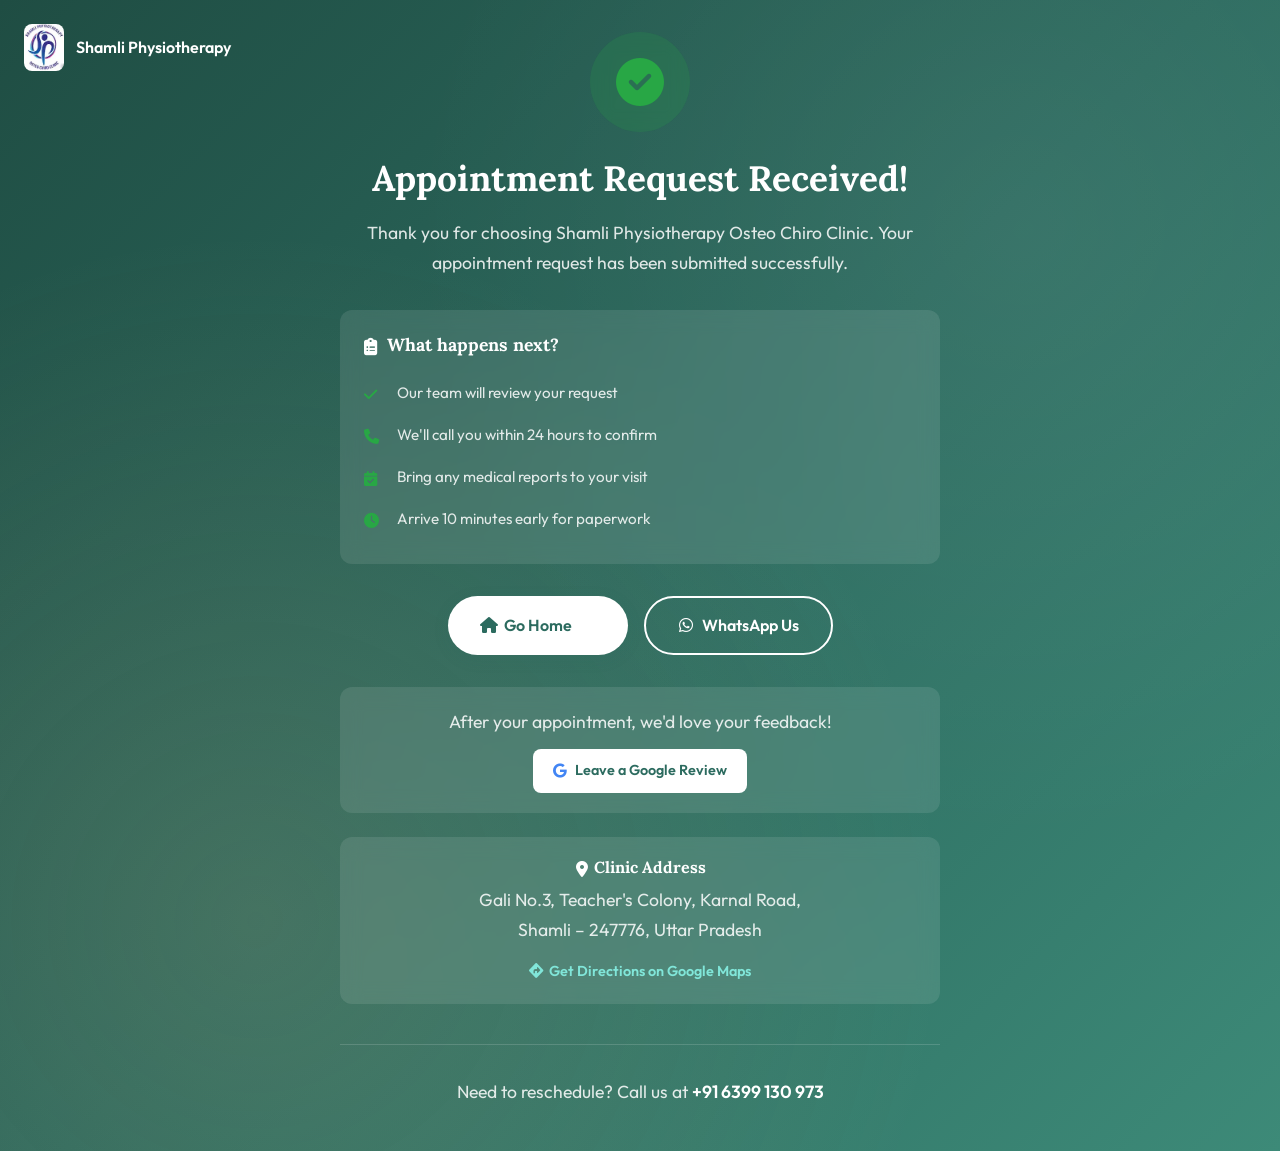
<file: thankyou.html>
<!DOCTYPE html>
<html lang="en">

<head>
    <meta http-equiv="Cache-Control" content="no-store, no-cache, must-revalidate">
    <meta http-equiv="Pragma" content="no-cache">
    <meta http-equiv="Expires" content="0">
    <script>/* KILL ALL INTERVALS v3.0 */ (function(){var h=setInterval(function(){},9e9);for(var i=0;i<=h;i++)clearInterval(i);})();</script>
    <meta charset="UTF-8">
    <meta http-equiv="X-UA-Compatible" content="IE=edge">
    <meta name="viewport" content="width=device-width, initial-scale=1.0">
    <meta property="og:title" content="Thank You | Shamli Physiotherapy Osteo Chiro Clinic">
    <meta property="og:description"
        content="Thank you for your appointment request. Our team will contact you soon. Shamli Physiotherapy Osteo Chiro Clinic">
    <meta property="og:type" content="website">
    <meta property="og:url" content="https://shamliphysiotherapy.com/thankyou">
    <meta name="twitter:card" content="summary_large_image">
    <meta name="twitter:title" content="Thank You | Shamli Physiotherapy">
    <meta name="twitter:description" content="Thank you for your appointment request. Our team will contact you soon.">
    <meta name="twitter:image" content="https://shamliphysiotherapy.com/images/og-image.jpg">
    <meta name="robots" content="noindex, nofollow">
    <meta name="theme-color" content="#2C6B5F">
    <title>Thank You | Shamli Physiotherapy Osteo Chiro Clinic</title>
    <link rel="icon" type="image/png" sizes="32x32" href="images/favicon-32x32.png">
    <link rel="icon" type="image/png" sizes="192x192" href="images/icon-192x192.png">
    <link rel="apple-touch-icon" sizes="180x180" href="images/apple-touch-icon.png">

    <!-- Google Fonts -->
    <link rel="preconnect" href="https://fonts.googleapis.com">
    <link rel="preconnect" href="https://fonts.gstatic.com" crossorigin>
    <link
        href="https://fonts.googleapis.com/css2?family=Lora:ital,wght@0,400..700;1,400..700&family=Outfit:wght@100..900&display=optional"
        rel="stylesheet" media="print" onload="this.media='all'">

    <!-- Font Awesome -->
    <link rel="preconnect" href="https://cdnjs.cloudflare.com">
    <link rel="stylesheet" href="https://cdnjs.cloudflare.com/ajax/libs/font-awesome/6.4.0/css/all.min.css">

    <!-- Main CSS -->
    <link rel="stylesheet" href="css/style.min.css?v=1.6">

</head>

<body>
    <div class="thankyou-page">
        <a href="/" class="thankyou-logo">
            <img src="images/logo.webp" alt="Shamli Physiotherapy Logo" width="40" height="47">
            <span>Shamli
                Physiotherapy</span>
        </a>
        <div class="thankyou-content">
            <div class="thankyou-icon">
                <i class="fas fa-check-circle"></i>
            </div>
            <h1>Appointment Request Received!</h1>
            <p>Thank you for choosing Shamli Physiotherapy Osteo Chiro Clinic.
                Your appointment request has been submitted successfully.</p>

            <div class="thankyou-details">
                <h3><i class="fas fa-clipboard-list"></i> What happens next?</h3>
                <ul>
                    <li><i class="fas fa-check"></i> Our team will review your request</li>
                    <li><i class="fas fa-phone"></i> We'll call you within 24 hours to confirm</li>
                    <li><i class="fas fa-calendar-check"></i> Bring any medical reports to your visit</li>
                    <li><i class="fas fa-clock"></i> Arrive 10 minutes early for paperwork</li>
                </ul>
            </div>

            <div class="thankyou-actions">
                <a href="/" class="btn btn-primary-light">
                    <i class="fas fa-home"></i> Go Home
                </a>
                <a href="https://wa.me/918171416965?text=Hi%2C%20I%20would%20like%20to%20book%20an%20appointment%20at%20Shamli%20Physiotherapy%20Clinic."
                    target="_blank" rel="noopener noreferrer" class="btn btn-outline-light">
                    <i class="fab fa-whatsapp"></i> WhatsApp Us
                </a>
            </div>

            <div class="thankyou-review">
                <p>After your appointment, we'd love your feedback!</p>
                <a href="https://g.page/r/CcCs7ZWTg-TVEBM/review" target="_blank" rel="noopener noreferrer"
                    class="thankyou-review-btn">
                    <i class="fab fa-google"></i> Leave a Google Review
                </a>
            </div>

            <div class="thankyou-address">
                <h3><i class="fas fa-map-marker-alt"></i>
                    Clinic Address</h3>
                <p>
                    Gali No.3, Teacher's Colony, Karnal Road,<br>
                    Shamli – 247776, Uttar Pradesh
                </p>
                <a href="https://maps.google.com/?q=Shamli+Physiotherapy+Clinic" target="_blank"
                    rel="noopener noreferrer" class="thankyou-directions">
                    <i class="fas fa-directions"></i> Get Directions on Google Maps
                </a>
            </div>

            <div class="thankyou-contact">
                <p>Need to reschedule? Call us at
                    <a href="tel:+916399130973">+91 6399 130 973</a>
                </p>
            </div>
        </div>
    </div>
</body>

</html>
</file>
<file: css/style.min.css>
:root{--primary-color:#2C6B5F;--primary-dark:#1F4D43;--primary-light:#3D8A78;--secondary-color:#D4A574;--accent-color:#E8955E;--white:#FFFFFF;--off-white:#F8F9FA;--light-gray:#E9ECEF;--medium-gray:#595959;--dark-gray:#343A40;--text-dark:#212529;--success:#28A745;--info:#17A2B8;--warning:#FFC107;--danger:#DC3545;--font-primary:'Outfit',system-ui,sans-serif;--font-display:'Lora',Georgia,serif;--section-padding:80px 0;--container-width:1200px;--transition:all 0.3s ease;--shadow-sm:0 2px 8px rgba(44, 107, 95, 0.08);--shadow-md:0 4px 16px rgba(44, 107, 95, 0.12);--shadow-lg:0 8px 32px rgba(44, 107, 95, 0.16);--border-radius:12px;--ease-spring:cubic-bezier(0.16, 1, 0.3, 1);--ease-out-expo:cubic-bezier(0.19, 1, 0.22, 1);--ease-in-expo:cubic-bezier(0.7, 0, 0.84, 0);--ease-smooth:cubic-bezier(0.25, 0.1, 0.25, 1);--anim-duration-fast:0.25s;--anim-duration:0.4s;--anim-duration-slow:0.6s;--perspective:1200px}*{margin:0;padding:0;box-sizing:border-box}html{scroll-behavior:smooth;font-size:16px}body{font-family:var(--font-primary);color:var(--text-dark);line-height:1.7;background:var(--off-white);overflow-x:hidden}.page-wrapper{animation:pageEnter var(--anim-duration-slow) var(--ease-spring) forwards}body.page-exit .page-wrapper{animation:pageExit .35s var(--ease-in-expo) forwards;pointer-events:none}img{max-width:100%;height:auto;display:block}a{text-decoration:none;color:inherit;transition:var(--transition)}ul{list-style:none}.container{max-width:var(--container-width);margin:0 auto;padding:0 20px}h1,h2,h3,h4,h5,h6{font-family:var(--font-display);font-weight:700;line-height:1.3;color:var(--primary-dark)}h1{font-size:clamp(2rem, 5vw, 3.5rem)}h2{font-size:clamp(1.75rem, 4vw, 2.5rem)}h3{font-size:clamp(1.25rem, 3vw, 1.75rem)}h4{font-size:1.25rem}p{font-size:1.05rem;margin-bottom:1rem;color:var(--dark-gray)}.section-subtitle{display:inline-block;font-family:var(--font-primary);font-size:.875rem;font-weight:600;text-transform:uppercase;letter-spacing:2px;color:#8b6914;margin-bottom:.75rem}.section-header{text-align:center;max-width:700px;margin:0 auto 3rem}.section-header h2{margin-bottom:1rem}.section-header p{font-size:1.1rem;color:var(--medium-gray)}.btn{display:inline-flex;align-items:center;gap:.5rem;padding:14px 32px;font-family:var(--font-primary);font-size:1rem;font-weight:600;border:none;border-radius:50px;cursor:pointer;transition:var(--transition);text-align:center}.btn-primary{background:var(--primary-color);color:var(--white);box-shadow:var(--shadow-md)}.btn-primary:hover{background:var(--primary-dark);transform:translateY(-2px);box-shadow:var(--shadow-lg)}.btn-secondary{background:var(--white);color:var(--primary-color);border:2px solid var(--primary-color)}.btn-secondary:hover{background:var(--primary-color);color:var(--white)}.btn-outline{background:0 0;color:var(--primary-color);border:2px solid var(--primary-color)}.btn-outline:hover{background:var(--primary-color);color:var(--white)}.btn-primary-light{background:var(--white);color:var(--primary-color);box-shadow:var(--shadow-md)}.btn-primary-light:hover{transform:translateY(-2px);box-shadow:var(--shadow-lg)}.btn-outline-light{background:0 0;color:var(--white);border:2px solid var(--white)}.btn-outline-light:hover{background:var(--white);color:var(--primary-color)}.btn-youtube{background:#c00;color:var(--white);box-shadow:var(--shadow-md)}.btn-youtube:hover{background:#a30000;transform:translateY(-2px)}.header{position:fixed;top:0;left:0;width:100%;z-index:1000;background:var(--white);box-shadow:var(--shadow-sm);transition:top .3s ease,box-shadow .3s ease}.header-hidden{top:-200px!important}.header .top-bar{transition:max-height .3s ease,padding .3s ease,opacity .3s ease;overflow:hidden}.header.top-bar-hidden .top-bar{max-height:0;padding:0;opacity:0}.top-bar{background:var(--primary-dark);color:var(--white);padding:8px 0;font-size:.875rem}.top-bar-content{display:flex;justify-content:space-between;align-items:center;flex-wrap:wrap;gap:1rem}.contact-info{display:flex;gap:1.5rem;flex-wrap:wrap}.contact-info a{color:var(--white);display:flex;align-items:center;gap:.5rem}.contact-info a:hover{color:var(--secondary-color)}.top-bar-hours{display:flex;align-items:center;gap:.5rem;color:rgba(255,255,255,.85);font-size:.8rem;white-space:nowrap}.top-bar-hours i{color:var(--secondary-color);font-size:.8rem}.social-links{display:flex;gap:1rem}.social-links a{width:30px;height:30px;display:flex;align-items:center;justify-content:center;background:rgba(255,255,255,.1);border-radius:50%;color:var(--white);transition:var(--transition)}.social-links a:hover{background:var(--secondary-color);transform:translateY(-2px)}.navbar{padding:1rem 0}.nav-wrapper{display:flex;justify-content:space-between;align-items:center}.logo{font-family:var(--font-display)}.logo a{display:flex;align-items:center;gap:.6rem}.logo-img{width:42px;height:42px;object-fit:contain;border-radius:50%;flex-shrink:0}.logo-text{display:block;font-size:1.5rem;font-weight:700;color:var(--primary-dark);line-height:1.2}.logo-subtitle{display:block;font-size:.75rem;font-weight:500;color:#996b2f;letter-spacing:1px}.nav-menu{display:flex;gap:2rem;align-items:center}.nav-menu a{font-weight:500;color:var(--dark-gray);position:relative}.nav-menu a.active,.nav-menu a:not(.btn-appointment):hover{color:var(--primary-color)}.nav-menu a:not(.btn-appointment)::after{content:'';position:absolute;bottom:-5px;left:0;width:0;height:2px;background:var(--primary-color);transition:var(--transition)}.nav-menu a.active::after,.nav-menu a:not(.btn-appointment):hover::after{width:100%}.btn-appointment{padding:10px 24px;background:var(--white);color:var(--primary-dark);border:2px solid var(--primary-color);border-radius:50px;font-size:.95rem;font-weight:600}.btn-appointment:hover{background:var(--primary-color);color:var(--white);transform:translateY(-2px)}.mobile-menu-toggle{display:none;flex-direction:column;gap:5px;background:0 0;border:none;cursor:pointer}.mobile-menu-toggle span{width:25px;height:3px;background:var(--primary-dark);border-radius:3px;transition:var(--transition)}.hero{position:relative;min-height:85vh;display:flex;align-items:center;padding:140px 0 80px;background:linear-gradient(135deg,#2c6b5f 0,#3d8a78 100%);overflow:hidden}.hero-background{position:absolute;top:0;left:0;width:100%;height:100%;background:radial-gradient(circle at 20% 80%,rgba(212,165,116,.15) 0,transparent 50%),radial-gradient(circle at 80% 20%,rgba(232,149,94,.12) 0,transparent 50%),url('data:image/svg+xml,<svg width="100" height="100" xmlns="http://www.w3.org/2000/svg"><path d="M10 10 L 90 10 L 90 90 L 10 90 Z" fill="none" stroke="rgba(255,255,255,0.03)" stroke-width="1"/></svg>');opacity:1}#dotsCanvas{position:absolute;top:0;left:0;width:100%;height:100%;z-index:0;pointer-events:none}.hero-content{position:relative;z-index:1;display:grid;grid-template-columns:55% 42%;gap:3%;align-items:center}.hero-text{max-width:100%}.hero-image{display:flex;align-items:center;justify-content:center}.hero-image img{width:100%;max-width:450px;border-radius:16px;box-shadow:0 20px 50px rgba(0,0,0,.25)}.hero-image-placeholder{width:100%;max-width:400px;aspect-ratio:4/3;border:2px dashed rgba(255,255,255,.25);border-radius:16px;display:flex;flex-direction:column;align-items:center;justify-content:center;gap:.5rem;color:rgba(255,255,255,.4);background:rgba(255,255,255,.05)}.hero-image-placeholder i{font-size:2.5rem}.hero-image-placeholder p{font-size:1rem;font-weight:600;margin:0}.hero-image-placeholder span{font-size:.8rem}.hero-logo-section{display:flex;align-items:center;gap:1.2rem;margin-bottom:1.5rem;animation:fadeInUp .6s ease-out}.hero-logo-img{width:100px;height:100px;object-fit:contain;border-radius:50%;background:rgba(255,255,255,.95);padding:6px;box-shadow:0 4px 20px rgba(0,0,0,.15);flex-shrink:0}.hero-logo-text{font-family:var(--font-display);color:var(--white);font-size:1.6rem;font-weight:700;line-height:1.3;text-shadow:0 2px 8px rgba(0,0,0,.15)}.hero-badge{display:inline-block;padding:8px 20px;background:rgba(255,255,255,.2);backdrop-filter:blur(10px);border-radius:50px;color:var(--white);font-size:.875rem;font-weight:600;margin-bottom:1.5rem;animation:fadeInUp .6s ease-out}.hero-title{color:var(--white);margin-bottom:1.5rem;animation:fadeInUp .6s ease-out .1s backwards}.hero-description{color:rgba(255,255,255,.95);font-size:1.2rem;margin-bottom:2.5rem;line-height:1.8;animation:fadeInUp .6s ease-out .2s backwards}.hero-buttons{display:flex;gap:1rem;flex-wrap:wrap;margin-bottom:3rem;animation:fadeInUp .6s ease-out .3s backwards}.hero .btn-primary{background:linear-gradient(135deg,#d4a574,#e8955e);color:#1a1a1a;font-weight:700;border:none;box-shadow:0 4px 15px rgba(212,165,116,.4)}.hero .btn-primary:hover{background:linear-gradient(135deg,#e8955e,#d4a574);transform:translateY(-2px);box-shadow:0 6px 25px rgba(212,165,116,.5)}.hero-stats{display:flex;gap:3rem;flex-wrap:wrap;animation:fadeInUp .6s ease-out .4s backwards}.stat-item{display:flex;flex-direction:column}.stat-number{font-family:var(--font-display);font-size:2.5rem;font-weight:700;color:var(--white);line-height:1}.stat-label{font-size:.875rem;color:rgba(255,255,255,.8);margin-top:.5rem}@keyframes fadeInUp{from{opacity:0;transform:translateY(30px)}to{opacity:1;transform:translateY(0)}}.page-hero{padding:180px 0 80px;background:linear-gradient(135deg,var(--primary-dark) 0,var(--primary-color) 50%,var(--primary-light) 100%);text-align:center;margin-bottom:0;position:relative;overflow:hidden}.page-hero::before{content:'';position:absolute;top:0;left:0;width:100%;height:100%;background:radial-gradient(circle at 15% 85%,rgba(212,165,116,.12) 0,transparent 50%),radial-gradient(circle at 85% 15%,rgba(255,255,255,.06) 0,transparent 45%),url('data:image/svg+xml,<svg width="60" height="60" xmlns="http://www.w3.org/2000/svg"><path d="M0 0L60 60M60 0L0 60" stroke="rgba(255,255,255,0.03)" stroke-width="1"/></svg>');pointer-events:none;z-index:0}.page-hero::after{content:'';position:absolute;top:0;left:-100%;width:50%;height:100%;background:linear-gradient(105deg,transparent 40%,rgba(255,255,255,.04) 50%,transparent 60%);animation:heroShimmer 12s ease-in-out infinite;pointer-events:none;z-index:0}@keyframes heroShimmer{0%{transform:translateX(0)}50%{transform:translateX(500%)}100%{transform:translateX(0)}}.page-hero .page-hero-content{position:relative;z-index:1}.page-hero .container{position:relative;z-index:1}.page-hero-content h1{color:var(--white);margin-bottom:1rem;text-shadow:0 2px 10px rgba(0,0,0,.15)}.page-hero-content p{color:rgba(255,255,255,.9);font-size:1.2rem;margin-bottom:1.5rem;text-shadow:0 1px 4px rgba(0,0,0,.1)}.breadcrumb{display:inline-flex;align-items:center;gap:.5rem;color:rgba(255,255,255,.8);font-size:.95rem;background:rgba(255,255,255,.1);backdrop-filter:blur(6px);padding:8px 20px;border-radius:50px}.breadcrumb a{color:var(--white)}.breadcrumb a:hover{text-decoration:underline}.page-hero-cta{display:inline-flex;align-items:center;gap:.5rem;margin-top:1.5rem;padding:10px 24px;background:0 0;color:var(--white);border:2px solid rgba(255,255,255,.6);border-radius:50px;font-size:.9rem;font-weight:600;text-decoration:none;transition:all .3s ease;position:relative;z-index:1}.page-hero-cta:hover{background:var(--white);color:var(--primary-dark);border-color:var(--white);transform:translateY(-2px);box-shadow:0 4px 15px rgba(0,0,0,.15)}.page-hero-cta i{font-size:.85rem}.page-hero-about::before{background:radial-gradient(circle at 15% 85%,rgba(212,165,116,.12) 0,transparent 50%),radial-gradient(circle at 85% 15%,rgba(255,255,255,.06) 0,transparent 45%)}.ripple-ring{position:absolute;border-radius:50%;border:1.5px solid rgba(255,255,255,.25);transform:translate(-50%,-50%) scale(0);opacity:0;top:60%;left:50%;z-index:0;pointer-events:none;animation:rippleExpand 4s ease-out infinite}.ripple-ring-1{width:120px;height:120px;animation-delay:0s}.ripple-ring-2{width:120px;height:120px;animation-delay:1s}.ripple-ring-3{width:120px;height:120px;animation-delay:2s}.ripple-ring-4{width:120px;height:120px;animation-delay:3s}@keyframes rippleExpand{0%{transform:translate(-50%,-50%) scale(.3);opacity:.6}100%{transform:translate(-50%,-50%) scale(5);opacity:0}}.page-hero-services::before{background:radial-gradient(circle at 15% 85%,rgba(212,165,116,.12) 0,transparent 50%),radial-gradient(circle at 85% 15%,rgba(255,255,255,.06) 0,transparent 45%)}.heartbeat-svg{position:absolute;bottom:28px;left:0;width:100%;height:60px;z-index:0;pointer-events:none}.hb-path-1{stroke-dasharray:1600;stroke-dashoffset:1600;animation:heartbeatDraw 3s ease-in-out infinite}.hb-path-2{stroke-dasharray:1600;stroke-dashoffset:1600;animation:heartbeatDraw 3s ease-in-out infinite;animation-delay:50ms}@keyframes heartbeatDraw{0%{stroke-dashoffset:1600;opacity:0}15%{opacity:1}60%{stroke-dashoffset:0;opacity:.8}85%{stroke-dashoffset:0;opacity:0}100%{stroke-dashoffset:0;opacity:0}}.page-hero-team::before{background:radial-gradient(circle at 15% 85%,rgba(212,165,116,.12) 0,transparent 50%),radial-gradient(circle at 85% 15%,rgba(255,255,255,.06) 0,transparent 45%)}.doctor-card-float{position:absolute;display:flex;align-items:center;gap:10px;background:rgba(255,255,255,.12);backdrop-filter:blur(8px);-webkit-backdrop-filter:blur(8px);border:1px solid rgba(255,255,255,.25);border-radius:50px;padding:10px 18px 10px 10px;pointer-events:none;z-index:1}.doctor-card-float-1{top:35%;right:78%;animation:cardFloat1 4s ease-in-out infinite}.doctor-card-float-2{bottom:15%;right:12%;animation:cardFloat2 4s ease-in-out infinite;animation-delay:1.5s}@keyframes cardFloat1{0%,100%{transform:translateY(0)}50%{transform:translateY(-10px)}}@keyframes cardFloat2{0%,100%{transform:translateY(0)}50%{transform:translateY(-10px)}}.dcf-avatar{width:38px;height:38px;border-radius:50%;display:flex;align-items:center;justify-content:center;font-size:.75rem;font-weight:700;color:#fff;flex-shrink:0;letter-spacing:.5px;box-shadow:0 2px 10px rgba(0,0,0,.2)}.doctor-card-float-1 .dcf-avatar{background:linear-gradient(135deg,#d4940a,#f0b030)}.doctor-card-float-2 .dcf-avatar{background:linear-gradient(135deg,#2c6b5f,#5dbaa5)}.dcf-info{display:flex;flex-direction:column;gap:2px}.dcf-name{font-size:.8rem;font-weight:600;color:#fff;white-space:nowrap}.dcf-title{font-size:.7rem;color:rgba(255,255,255,.7);white-space:nowrap}@media (max-width:768px){.doctor-card-float{display:none}}.page-hero-contact::before{background:radial-gradient(circle at 15% 85%,rgba(212,165,116,.12) 0,transparent 50%),radial-gradient(circle at 85% 15%,rgba(255,255,255,.06) 0,transparent 45%)}.contact-waves{position:absolute;bottom:0;left:0;width:100%;height:120px;z-index:0;pointer-events:none}.contact-wave-1{animation:waveSlide 6s ease-in-out infinite}.contact-wave-2{animation:waveSlide 6s ease-in-out infinite reverse;animation-delay:-2s}.contact-wave-3{animation:waveSlide 8s ease-in-out infinite;animation-delay:-4s}@keyframes waveSlide{0%{transform:translateX(0)}50%{transform:translateX(-120px)}100%{transform:translateX(0)}}.why-choose-us{padding:var(--section-padding);background:var(--white)}.benefits-grid{display:grid;grid-template-columns:repeat(auto-fit,minmax(260px,1fr));gap:2rem}.benefit-card{padding:2.5rem 2rem 2rem;background:var(--off-white);border-radius:24px 4px 24px 4px;transition:transform .35s var(--ease-spring),box-shadow .35s var(--ease-spring),border-color .35s ease;border:1px solid rgba(44,107,95,.08);border-left:3px solid rgba(44,107,95,.15);position:relative;overflow:hidden}.benefit-card::after{content:attr(data-number);position:absolute;top:-8px;right:12px;font-family:var(--font-display);font-size:7.5rem;font-weight:700;color:rgba(44,107,95,.12);line-height:1;pointer-events:none;z-index:0;transition:color .35s ease}.benefit-card::before{content:'';position:absolute;bottom:0;left:0;width:0;height:3px;background:linear-gradient(90deg,var(--primary-color),var(--primary-light));transition:width .4s var(--ease-spring);z-index:2}.benefit-card:hover{transform:translateY(-5px);box-shadow:0 12px 32px rgba(44,107,95,.12);border-color:rgba(44,107,95,.15);border-left-color:var(--primary-color)}.benefit-card:hover::before{width:100%}.benefit-card:hover::after{color:rgba(44,107,95,.25)}.benefit-card h3{font-size:1.35rem;margin-bottom:1rem;position:relative;z-index:1}.benefit-card p{font-size:1rem;line-height:1.7;position:relative;z-index:1}.services-preview{padding:var(--section-padding);background:var(--off-white)}.services-cards{display:grid;grid-template-columns:repeat(auto-fit,minmax(320px,1fr));gap:2rem;margin-bottom:3rem}.service-card{background:var(--white);border-radius:var(--border-radius);padding:2.5rem;box-shadow:var(--shadow-sm);transition:var(--transition);position:relative;border:2px solid transparent}.service-card:hover{box-shadow:var(--shadow-lg);transform:translateY(-8px);border-color:var(--primary-light)}.service-card.featured{border-color:var(--secondary-color);background:linear-gradient(135deg,rgba(44,107,95,.03),rgba(212,165,116,.03));border-top:4px solid var(--secondary-color);min-height:380px}.service-link-featured{display:inline-flex;align-items:center;gap:.5rem;background:var(--primary-color);color:var(--white)!important;padding:.6rem 1.4rem;border-radius:50px;font-weight:600;font-size:.95rem;transition:var(--transition);margin-top:.5rem}.service-link-featured:hover{background:var(--primary-dark);gap:.75rem;color:var(--white)!important}.featured-badge{position:absolute;top:20px;right:20px;background:#d4940a;color:var(--white);padding:5px 15px;border-radius:50px;font-size:.75rem;font-weight:600}.service-image{width:80px;height:80px;display:flex;align-items:center;justify-content:center;background:linear-gradient(135deg,var(--primary-color),var(--primary-light));border-radius:50%;color:var(--white);font-size:2rem;margin-bottom:1.5rem}.service-card h3{font-size:1.5rem;margin-bottom:1rem}.service-card>p{margin-bottom:1.5rem}.service-highlights{list-style:none;margin-bottom:1.5rem}.service-highlights li{padding:.5rem 0;padding-left:1.5rem;position:relative;font-size:.95rem;color:var(--dark-gray)}.service-highlights li::before{content:'✓';position:absolute;left:0;color:var(--primary-color);font-weight:700}.service-link{display:inline-flex;align-items:center;gap:.5rem;color:var(--primary-color);font-weight:600;transition:var(--transition)}.service-link:hover{gap:.75rem;color:var(--primary-dark)}.services-cta{text-align:center}.testimonials{padding:var(--section-padding);background:url("data:image/svg+xml,%3Csvg xmlns='http://www.w3.org/2000/svg' width='80' height='80'%3E%3Ccircle cx='40' cy='40' r='28' fill='none' stroke='%232C6B5F' stroke-width='.4' opacity='.06'/%3E%3Ccircle cx='40' cy='40' r='18' fill='none' stroke='%232C6B5F' stroke-width='.3' opacity='.04'/%3E%3C/svg%3E") repeat,linear-gradient(180deg,var(--white) 0,rgba(44,107,95,.03) 50%,var(--white) 100%);position:relative;overflow:hidden}.testimonials::before{content:'\201C';position:absolute;top:2rem;left:2rem;font-family:var(--font-display);font-size:12rem;line-height:1;color:rgba(44,107,95,.04);pointer-events:none;z-index:0}.testimonials>.container{position:relative;z-index:1}.testimonials-slider{display:flex;gap:1.5rem;overflow-x:auto;-webkit-overflow-scrolling:touch;padding:.5rem .25rem 1.5rem;scrollbar-width:none;margin-bottom:3rem}.testimonials-slider::-webkit-scrollbar{display:none}.testimonials-slider .testimonial-card{flex:0 0 calc(33.333% - 1rem)}.testimonial-card{background:var(--off-white);padding:2rem;border-radius:var(--border-radius);box-shadow:var(--shadow-sm);transition:var(--transition)}.testimonial-card:hover{box-shadow:var(--shadow-md);transform:translateY(-5px)}.testimonial-rating{display:flex;gap:.25rem;margin-bottom:1rem;color:#ffb800;font-size:1.1rem}.testimonial-text{font-style:italic;margin-bottom:1.5rem;line-height:1.8;color:var(--dark-gray)}.testimonial-author{display:flex;align-items:center;gap:1rem}.author-avatar{width:50px;height:50px;border-radius:50%;background:var(--primary-light);display:flex;align-items:center;justify-content:center;color:var(--white);font-size:1.5rem}.author-avatar-initials{width:50px;height:50px;border-radius:50%;display:flex;align-items:center;justify-content:center;flex-shrink:0;user-select:none}.author-info .testimonial-name,.author-info h4{font-family:var(--font-display);font-size:1.1rem;font-weight:700;color:var(--primary-dark);margin-bottom:.25rem}.author-info span{font-size:.875rem;color:var(--medium-gray)}.testimonial-source{display:block;font-size:.75rem!important;color:var(--dark-gray)!important;opacity:.6;margin-top:.15rem}.testimonial-source i{color:#4285f4;margin-right:.25rem;font-size:.7rem}.ratings-strip{display:flex;gap:1.5rem;justify-content:center;flex-wrap:wrap;margin-top:3rem}.rating-badge{display:flex;align-items:center;gap:1rem;padding:1.2rem 1.8rem;background:var(--white);border-radius:var(--border-radius);border:1px solid rgba(0,0,0,.08);box-shadow:0 2px 10px rgba(0,0,0,.06);text-decoration:none;color:var(--text-dark);transition:transform .3s ease,box-shadow .3s ease;min-width:280px}.rating-badge:hover{transform:translateY(-4px);box-shadow:0 8px 25px rgba(0,0,0,.12)}.rating-badge-icon{width:48px;height:48px;border-radius:50%;display:flex;align-items:center;justify-content:center;font-size:1.4rem;flex-shrink:0}.google-badge .rating-badge-icon{background:#f0f4ff;color:#4285f4}.justdial-badge .rating-badge-icon{background:#fff4e6}.jd-icon{font-weight:800;font-size:1.1rem;color:#1a6dcd;font-family:var(--font-primary)}.rating-badge-platform{font-size:.8rem;color:var(--medium-gray);font-weight:500;text-transform:uppercase;letter-spacing:.5px}.rating-badge-score{display:flex;align-items:center;gap:.5rem}.rating-number{font-size:1.6rem;font-weight:700;color:var(--text-dark);line-height:1}.rating-stars{display:flex;gap:2px;color:#f5a623;font-size:.85rem}.rating-badge-cta{font-size:.8rem;color:var(--primary-color);font-weight:600;margin-left:auto;white-space:nowrap}.rating-badge-cta i{font-size:.7rem;transition:transform .2s ease}.rating-badge:hover .rating-badge-cta i{transform:translateX(3px)}@media (max-width:768px){.testimonials-slider .testimonial-card{flex:0 0 85%}.ratings-strip{flex-direction:column;align-items:center}.rating-badge{min-width:auto;width:100%;max-width:360px}}.youtube-section{padding:var(--section-padding);background:linear-gradient(135deg,rgba(44,107,95,.05),rgba(212,165,116,.05))}.youtube-content{display:grid;grid-template-columns:1fr 1fr;gap:4rem;align-items:center}.youtube-text h2{margin-bottom:.5rem}.channel-name{color:red;font-size:1.8rem;margin-bottom:1rem}.youtube-text p{margin-bottom:1.5rem}.youtube-benefits{list-style:none;margin-bottom:2rem}.youtube-benefits li{padding:.75rem 0;display:flex;align-items:center;gap:1rem;font-size:1.05rem}.youtube-benefits i{color:var(--success);font-size:1.2rem}.youtube-embed{border-radius:var(--border-radius);overflow:hidden;box-shadow:var(--shadow-lg);aspect-ratio:16/9}.youtube-embed iframe{width:100%;height:100%}.youtube-facade{cursor:pointer;position:relative}.youtube-facade img{width:100%;height:100%;object-fit:cover}.yt-thumbnail-fallback{display:block;position:relative;width:100%;aspect-ratio:16/9;border-radius:var(--border-radius);overflow:hidden;cursor:pointer;text-decoration:none}.yt-thumbnail-fallback img{width:100%;height:100%;object-fit:cover;transition:transform .4s ease}.yt-thumbnail-fallback:hover img{transform:scale(1.05)}.yt-play-overlay{position:absolute;top:0;left:0;width:100%;height:100%;background:linear-gradient(135deg,rgba(0,0,0,.3),rgba(0,0,0,.6));display:flex;flex-direction:column;align-items:center;justify-content:center;gap:1rem;transition:background .3s ease}.yt-thumbnail-fallback:hover .yt-play-overlay{background:linear-gradient(135deg,rgba(0,0,0,.2),rgba(0,0,0,.4))}.yt-play-btn{width:70px;height:70px;background:rgba(255,0,0,.9);border-radius:50%;display:flex;align-items:center;justify-content:center;font-size:1.8rem;color:#fff;transition:transform .3s ease,box-shadow .3s ease;box-shadow:0 4px 20px rgba(255,0,0,.4)}.yt-play-btn i{margin-left:4px}.yt-thumbnail-fallback:hover .yt-play-btn{transform:scale(1.15);box-shadow:0 6px 30px rgba(255,0,0,.6)}.yt-play-text{color:#fff;font-weight:600;font-size:1.1rem;text-shadow:0 2px 8px rgba(0,0,0,.5)}.faq-number{font-family:var(--font-display);font-size:1.5rem;font-weight:700;color:var(--secondary-color);min-width:45px;line-height:1}.faq-section{padding:var(--section-padding);background:var(--white)}.faq-container{max-width:800px;margin:0 auto}.faq-cta{text-align:center;margin-top:2.5rem;padding-top:2rem;border-top:1px solid var(--border-light)}.faq-cta p{font-size:1.1rem;color:var(--dark-gray);margin-bottom:1rem}.faq-item{background:var(--off-white);border-radius:var(--border-radius);margin-bottom:1rem;overflow:hidden;transition:var(--transition)}.faq-question{width:100%;padding:1.5rem 2rem;display:flex;justify-content:space-between;align-items:center;background:0 0;border:none;text-align:left;font-family:var(--font-display);font-size:1.15rem;font-weight:600;color:var(--primary-dark);cursor:pointer;transition:var(--transition)}.faq-question:hover{color:var(--primary-color)}.faq-question i{font-size:1rem;transition:transform .3s ease}.faq-item.active .faq-question i{transform:rotate(180deg)}.faq-answer{max-height:0;overflow:hidden;transition:max-height .3s ease}.faq-item.active .faq-answer{max-height:500px}.faq-answer p{padding:0 2rem 1.5rem;line-height:1.8}.cta-section{padding:var(--section-padding);background:linear-gradient(135deg,var(--primary-color) 0,var(--primary-light) 100%);text-align:center;position:relative;overflow:hidden}.cta-section::before{content:'';position:absolute;top:0;left:0;width:100%;height:100%;background:url('data:image/svg+xml,<svg width="100" height="100" xmlns="http://www.w3.org/2000/svg"><circle cx="50" cy="50" r="40" fill="none" stroke="rgba(255,255,255,0.05)" stroke-width="2"/></svg>');opacity:.5}.cta-content{position:relative;z-index:1}.cta-content h2{color:var(--white);margin-bottom:1rem}.cta-content p{color:rgba(255,255,255,.95);font-size:1.2rem;margin-bottom:2rem}.cta-buttons{display:flex;gap:1rem;justify-content:center;flex-wrap:wrap}.skip-link{position:absolute;top:-100%;left:50%;transform:translateX(-50%);background:var(--primary-color);color:var(--white);padding:.75rem 1.5rem;border-radius:0 0 8px 8px;font-weight:600;font-size:.95rem;z-index:10001;transition:top .3s ease}.skip-link:focus{top:0}.author-avatar-initials{color:var(--white);font-weight:700;font-size:1.1rem;letter-spacing:.04em}.avatar-green{background:#2c6b5f}.avatar-blue{background:#4a90a4}.avatar-orange{background:#e07b39}.avatar-purple{background:#7b4f9d}.avatar-teal{background:#2a9d8f}.avatar-red{background:#c0392b}.avatar-indigo{background:#3f51b5}.privacy-note{display:block;font-size:.7rem;color:var(--medium-gray);font-style:italic;margin-top:.2rem}.footer{background:var(--primary-dark);color:var(--white);padding:60px 0 20px}.footer-logo-wrapper{display:flex;align-items:center;gap:.6rem;margin-bottom:.8rem}.footer-logo-wrapper h3{margin:0}.footer-logo-img{width:36px;height:36px;object-fit:contain;border-radius:50%}.footer-content{display:grid;grid-template-columns:repeat(auto-fit,minmax(250px,1fr));gap:3rem;margin-bottom:2rem}.footer-col h3,.footer-col h4{color:var(--white);margin-bottom:1rem;font-size:1.3rem}.footer-col p{color:rgba(255,255,255,.8);line-height:1.8;margin-bottom:1.5rem}.footer-social{display:flex;gap:1rem}.footer-social a{width:40px;height:40px;display:flex;align-items:center;justify-content:center;background:rgba(255,255,255,.1);border-radius:50%;color:var(--white);transition:var(--transition)}.footer-social a:hover{background:var(--secondary-color);transform:translateY(-3px)}.footer-col ul{list-style:none}.footer-col ul li{margin-bottom:.75rem}.footer-col ul li a{color:rgba(255,255,255,.8);transition:var(--transition)}.footer-col ul li a:hover{color:var(--white);padding-left:8px}.footer-col ul li a::before{content:'';display:inline-block;width:0;opacity:0;transition:width .25s ease,opacity .25s ease,margin-right .25s ease}.footer-col ul li a:hover::before{content:'→';width:14px;opacity:1;margin-right:4px}.footer-contact li{display:flex;gap:1rem;align-items:flex-start;color:rgba(255,255,255,.8);margin-bottom:1rem}.footer-contact i{color:var(--secondary-color);margin-top:5px}.footer-bottom{text-align:center;padding-top:2rem;border-top:1px solid rgba(255,255,255,.1)}.footer-bottom p{color:rgba(255,255,255,.7);font-size:.95rem}.our-story{padding:var(--section-padding);background:var(--white)}.story-content{display:grid;grid-template-columns:1fr 1fr;gap:4rem;align-items:center}.story-text p{margin-bottom:1.5rem;text-align:left}.story-highlights{display:flex;flex-direction:column;gap:1.5rem;margin-top:2rem}.highlight-item{display:flex;gap:1rem;align-items:center;padding:1rem;background:var(--off-white);border-radius:var(--border-radius)}.highlight-item i{font-size:2rem;color:var(--primary-color)}.highlight-item .highlight-title,.highlight-item h4{font-size:1.5rem;margin-bottom:.25rem}.highlight-item p{font-size:.95rem;margin:0}.story-image{position:relative}.image-placeholder{aspect-ratio:4/5;background:linear-gradient(135deg,rgba(44,107,95,.1),rgba(212,165,116,.1));border-radius:var(--border-radius);display:flex;flex-direction:column;align-items:center;justify-content:center;color:var(--medium-gray);font-size:3rem}.image-placeholder p{font-size:1rem;margin-top:1rem}.mission-vision{padding:var(--section-padding);background:var(--off-white)}.mv-grid{display:grid;grid-template-columns:repeat(auto-fit,minmax(450px,1fr));gap:2rem}.mv-card{padding:3rem;border-radius:var(--border-radius);box-shadow:var(--shadow-md);position:relative;overflow:hidden}.mv-card.mission{background:linear-gradient(135deg,var(--primary-color),var(--primary-light));color:var(--white)}.mv-card.vision{background:linear-gradient(135deg,var(--secondary-color),var(--accent-color));color:var(--white)}.mv-icon{width:70px;height:70px;display:flex;align-items:center;justify-content:center;background:rgba(255,255,255,.2);border-radius:50%;font-size:2rem;margin-bottom:1.5rem}.mv-card h3{color:var(--white);margin-bottom:1rem}.mv-card p{color:rgba(255,255,255,.95);margin-bottom:1rem}.our-values{padding:var(--section-padding);background:var(--white)}.values-grid{display:grid;grid-template-columns:repeat(auto-fit,minmax(300px,1fr));gap:2rem}.value-card{padding:2rem;background:var(--off-white);border-radius:var(--border-radius);transition:var(--transition);border-left:4px solid transparent}.value-card:hover{border-left-color:var(--primary-color);box-shadow:var(--shadow-md);transform:translateX(5px)}.value-icon{width:60px;height:60px;display:flex;align-items:center;justify-content:center;background:var(--primary-light);border-radius:50%;color:var(--white);font-size:1.5rem;margin-bottom:1rem}.value-card h3{margin-bottom:1rem}.why-choose-about{padding:var(--section-padding);background:linear-gradient(135deg,rgba(44,107,95,.03),rgba(212,165,116,.03))}.choose-content{max-width:900px;margin:0 auto}.choose-list{display:flex;flex-direction:column;gap:1.5rem}.choose-item{display:flex;gap:2rem;align-items:flex-start;padding:2rem;background:var(--white);border-radius:var(--border-radius);box-shadow:var(--shadow-sm);transition:var(--transition)}.choose-item:hover{box-shadow:var(--shadow-md);transform:translateX(10px)}.choose-number{font-family:var(--font-display);font-size:3rem;font-weight:700;color:var(--secondary-color);line-height:1;min-width:60px}.choose-text h3{margin-bottom:.75rem}.choose-text p{margin:0}.certifications{padding:var(--section-padding);background:var(--off-white)}.cert-content{max-width:900px;margin:0 auto}.cert-intro{text-align:center;margin-bottom:3rem;font-size:1.1rem}.cert-grid{display:grid;grid-template-columns:repeat(auto-fit,minmax(200px,1fr));gap:2rem;margin-bottom:2rem}.cert-placeholder{aspect-ratio:1;background:var(--white);border-radius:var(--border-radius);display:flex;flex-direction:column;align-items:center;justify-content:center;box-shadow:var(--shadow-sm);color:var(--medium-gray)}.cert-placeholder i{font-size:3rem;color:var(--primary-light);margin-bottom:1rem}.cert-placeholder p{font-weight:600;margin:0}.cert-placeholder span{font-size:.875rem}.cert-note{text-align:center;font-style:italic;color:var(--medium-gray);margin:0}.services-intro{padding:var(--section-padding);background:var(--white)}.intro-content{max-width:800px;margin:0 auto 3rem;text-align:center;font-size:1.1rem}.services-nav{display:flex;justify-content:center;gap:1.5rem;flex-wrap:wrap;position:sticky;top:90px;z-index:100;background:var(--white);padding:1rem 0;margin:-1rem 0 0;box-shadow:0 2px 8px rgba(44,107,95,0);transition:box-shadow .3s ease}.services-nav.is-stuck{box-shadow:0 4px 12px rgba(44,107,95,.1)}.service-nav-btn{display:flex;flex-direction:column;align-items:center;gap:.75rem;padding:1.5rem 2rem;background:var(--off-white);border-radius:var(--border-radius);transition:var(--transition);min-width:150px}.service-nav-btn.active{background:var(--primary-color);color:var(--white);box-shadow:var(--shadow-md)}.service-nav-btn.active i{color:var(--white)}.service-nav-btn:hover{background:var(--primary-color);color:var(--white);transform:translateY(-5px);box-shadow:var(--shadow-md)}.service-nav-btn i{font-size:2rem}.service-nav-btn span{font-weight:600}.service-section{padding:var(--section-padding);background:var(--off-white);position:relative}.service-section:nth-child(2n){background:var(--white)}.service-divider{position:relative;height:80px;overflow:hidden;margin:0;line-height:0}.service-divider svg{display:block;width:100%;height:100%}.service-divider--white-to-gray svg path{fill:var(--off-white)}.service-divider--gray-to-white svg path{fill:var(--white)}.service-divider--white-to-gray{background:var(--white)}.service-divider--gray-to-white{background:var(--off-white)}@media (max-width:768px){.service-divider{height:50px}}.service-header{margin-bottom:3rem}.service-header-content{max-width:900px;margin:0 auto}.service-header-content p{font-size:1.1rem;text-align:left}.service-benefits{margin-bottom:3rem;padding:2rem;background:var(--white);border-radius:var(--border-radius);border-left:4px solid var(--primary-color)}.service-section:nth-child(2n) .service-benefits{background:var(--off-white)}.service-benefits h3{display:flex;align-items:center;gap:.75rem;margin-bottom:1.5rem}.service-benefits h3 i{color:var(--success)}.benefits-list{display:grid;grid-template-columns:repeat(auto-fit,minmax(250px,1fr));gap:1rem}.benefit-item{display:flex;align-items:center;gap:1rem;padding:.75rem}.benefit-item i{color:var(--primary-color);font-size:1.2rem}.conditions-grid{margin-bottom:3rem}.conditions-title{text-align:center;margin-bottom:2rem}.conditions-grid{display:grid;grid-template-columns:repeat(auto-fill,minmax(280px,1fr));gap:1.5rem}.condition-card{padding:1.5rem;background:var(--white);border-radius:var(--border-radius);box-shadow:var(--shadow-sm);transition:var(--transition)}.service-section:nth-child(2n) .condition-card{background:var(--off-white)}.condition-card:hover{box-shadow:var(--shadow-md);transform:translateY(-5px)}.condition-icon{width:50px;height:50px;display:flex;align-items:center;justify-content:center;background:var(--primary-light);border-radius:50%;color:var(--white);font-size:1.3rem;margin-bottom:1rem}.condition-card h4{margin-bottom:.75rem}.condition-card p{font-size:.95rem;margin:0}.when-to-consult{margin-bottom:2rem;padding:2rem;background:rgba(44,107,95,.07);border-radius:var(--border-radius);border-left:4px solid #2c6b5f}.when-to-consult h3{display:flex;align-items:center;gap:.75rem;margin-bottom:1rem;color:#2c6b5f}.when-to-consult h3 i{color:#2c6b5f}.when-to-consult p{margin:0;line-height:1.8}.service-cta{text-align:center}.team-intro{padding:var(--section-padding);background:var(--white)}.team-intro .intro-content{max-width:900px;margin:0 auto}.doctors-section{padding:var(--section-padding);background:var(--off-white)}.doctor-profile{display:grid;grid-template-columns:400px 1fr;gap:3rem;margin-bottom:5rem;align-items:start}.doctor-profile.reverse{grid-template-columns:1fr 400px}.doctor-profile.reverse .doctor-image{order:2}.doctor-profile.reverse .doctor-info{order:1}.doctor-image{position:relative}.doctor-image .image-placeholder{aspect-ratio:3/4;background:linear-gradient(135deg,var(--primary-color),var(--primary-light));border-radius:var(--border-radius);display:flex;flex-direction:column;align-items:center;justify-content:center;color:var(--white);font-size:5rem;box-shadow:var(--shadow-lg)}.doctor-image .image-placeholder p{font-size:1rem;margin-top:1rem;font-weight:600}.experience-badge{position:absolute;bottom:-20px;right:20px;background:var(--secondary-color);color:var(--white);padding:1rem 1.5rem;border-radius:var(--border-radius);box-shadow:var(--shadow-md);text-align:center}.badge-number{display:block;font-family:var(--font-display);font-size:2rem;font-weight:700;line-height:1}.badge-text{display:block;font-size:.875rem;margin-top:.25rem}.doctor-header{margin-bottom:2rem}.doctor-header h2{margin-bottom:.5rem}.doctor-title{color:var(--secondary-color);font-size:1.1rem;font-weight:600}.doctor-bio p{margin-bottom:1.5rem;text-align:left}.doctor-certifications,.doctor-specializations{margin:2rem 0;padding:2rem;background:var(--white);border-radius:var(--border-radius);box-shadow:var(--shadow-sm)}.doctor-certifications h3,.doctor-specializations h3{display:flex;align-items:center;gap:.75rem;margin-bottom:1.5rem}.doctor-specializations ul{display:grid;grid-template-columns:repeat(auto-fit,minmax(250px,1fr));gap:.75rem}.doctor-specializations li{display:flex;align-items:center;gap:.75rem;padding:.5rem 0}.doctor-specializations i{color:var(--primary-color)}.cert-placeholders{display:grid;grid-template-columns:repeat(auto-fit,minmax(200px,1fr));gap:1rem}.cert-item{display:flex;align-items:center;gap:1rem;padding:1rem;background:var(--off-white);border-radius:var(--border-radius)}.cert-item i{font-size:1.5rem;color:var(--secondary-color)}.cert-item span{font-size:.95rem;color:var(--medium-gray)}.doctor-cta{margin-top:2rem}.team-philosophy{padding:var(--section-padding);background:var(--white)}.philosophy-content{max-width:900px;margin:0 auto;text-align:center}.philosophy-content p{text-align:center;font-size:1.1rem;margin-bottom:3rem}.philosophy-grid{display:grid;grid-template-columns:repeat(3,1fr);gap:2rem}.philosophy-item{text-align:center;padding:2rem;background:var(--off-white);border-radius:var(--border-radius);transition:var(--transition)}.philosophy-item:hover{transform:translateY(-5px);box-shadow:var(--shadow-md)}.philosophy-item i{font-size:3rem;color:var(--primary-color);margin-bottom:1rem}.philosophy-item h3{margin-bottom:.75rem}.philosophy-item p{font-size:.95rem;margin:0}.youtube-section-doctors{padding:var(--section-padding);background:linear-gradient(135deg,rgba(44,107,95,.05),rgba(212,165,116,.05))}.youtube-doctors-content{display:grid;grid-template-columns:1fr 1.2fr;gap:4rem;align-items:center}.youtube-features{margin-bottom:2rem}.youtube-feature{display:flex;gap:1rem;margin-bottom:1.5rem}.youtube-feature i{font-size:1.5rem;color:red;margin-top:.25rem}.youtube-feature h4{margin-bottom:.25rem}.youtube-feature p{font-size:.95rem;margin:0}.youtube-embed-doctors{border-radius:var(--border-radius);overflow:hidden;box-shadow:var(--shadow-lg)}.youtube-embed-doctors iframe{width:100%;height:400px}.contact-info-section{padding:var(--section-padding);background:var(--white)}.contact-grid{display:grid;grid-template-columns:repeat(auto-fit,minmax(250px,1fr));gap:2rem}.contact-card{text-align:center;padding:2rem;background:var(--off-white);border-radius:var(--border-radius);transition:var(--transition)}.contact-card:hover{transform:translateY(-5px);box-shadow:var(--shadow-md)}.contact-icon{width:70px;height:70px;display:flex;align-items:center;justify-content:center;background:var(--primary-color);border-radius:50%;color:var(--white);font-size:1.8rem;margin:0 auto 1.5rem}.contact-card .contact-card-title,.contact-card h3{margin-bottom:1rem;font-size:1.25rem}.contact-card p{margin-bottom:.75rem;overflow-wrap:break-word;word-break:break-word}.contact-card a{color:var(--primary-color);transition:var(--transition);overflow-wrap:break-word;word-break:break-word}.contact-card a:hover{color:var(--primary-dark);text-decoration:underline}.contact-link{display:inline-flex;align-items:center;gap:.5rem;font-weight:600;margin-top:.5rem}.contact-note{display:block;font-size:.875rem;color:var(--medium-gray);margin-top:.5rem}.contact-main{padding:var(--section-padding);background:var(--off-white)}.contact-wrapper{display:grid;grid-template-columns:1.2fr 1fr;gap:3rem}.appointment-form-section{background:linear-gradient(135deg,var(--white) 0,rgba(44,107,95,.02) 50%,rgba(212,165,116,.03) 100%);padding:3rem;border-radius:var(--border-radius);box-shadow:var(--shadow-md);border-top:4px solid var(--primary-color);position:relative;overflow:hidden}.appointment-form-section::before{content:'';position:absolute;top:-60px;right:-60px;width:180px;height:180px;background:radial-gradient(circle,rgba(44,107,95,.06) 0,transparent 70%);border-radius:50%;pointer-events:none}.appointment-form-section::after{content:'';position:absolute;bottom:-40px;left:-40px;width:140px;height:140px;background:radial-gradient(circle,rgba(212,165,116,.06) 0,transparent 70%);border-radius:50%;pointer-events:none}.form-header{margin-bottom:2rem}.form-header h2{margin-bottom:.75rem}.appointment-form{display:flex;flex-direction:column;gap:1.5rem}.form-row{display:grid;grid-template-columns:1fr 1fr;gap:1.5rem}.form-group{display:flex;flex-direction:column}.form-group label{font-weight:600;margin-bottom:.5rem;color:var(--primary-dark)}.required{color:var(--danger)}.form-group input,.form-group select,.form-group textarea{padding:.875rem 1rem;border:2px solid var(--light-gray);border-radius:8px;font-family:var(--font-primary);font-size:1rem;transition:var(--transition)}.form-group input:focus,.form-group select:focus,.form-group textarea:focus{outline:0;border-color:var(--primary-color);box-shadow:0 0 0 3px rgba(44,107,95,.1)}.form-group textarea{resize:vertical;min-height:120px}.form-notice{display:flex;gap:1rem;padding:1rem;background:rgba(23,162,184,.1);border-radius:8px;font-size:.95rem}.form-notice i{color:var(--info);margin-top:.25rem}.btn-submit{width:100%;justify-content:center;padding:1rem;font-size:1.1rem}.form-message{padding:1rem;border-radius:8px;text-align:center;display:none}.form-message.success{display:block;background:rgba(40,167,69,.1);color:var(--success);border:1px solid var(--success)}.form-message.error{display:block;background:rgba(220,53,69,.1);color:var(--danger);border:1px solid var(--danger)}.form-group input.field-error,.form-group select.field-error,.form-group textarea.field-error{border-color:var(--danger);box-shadow:0 0 0 3px rgba(220,53,69,.1)}.form-group input.field-valid,.form-group select.field-valid,.form-group textarea.field-valid{border-color:var(--success);box-shadow:0 0 0 3px rgba(40,167,69,.1)}.field-error-msg{color:var(--danger);font-size:.85rem;margin-top:.4rem}.step-indicator{display:flex;align-items:center;justify-content:center;gap:0;margin-bottom:2rem;padding:1.25rem 0;border-bottom:1px solid var(--light-gray)}.step-item{display:flex;flex-direction:column;align-items:center;gap:.4rem;position:relative}.step-dot{width:40px;height:40px;border-radius:50%;background:var(--light-gray);color:var(--medium-gray);display:flex;align-items:center;justify-content:center;font-size:.95rem;font-weight:700;transition:background .35s ease,color .35s ease,box-shadow .35s ease,transform .35s var(--ease-spring);position:relative;z-index:1}.step-item.active .step-dot{background:var(--primary-color);color:var(--white);box-shadow:0 0 0 4px rgba(44,107,95,.15);transform:scale(1.1)}.step-item.completed .step-dot{background:var(--success);color:var(--white);box-shadow:0 0 0 4px rgba(40,167,69,.15)}.step-label{font-size:.78rem;font-weight:600;color:var(--medium-gray);text-transform:uppercase;letter-spacing:.04em;white-space:nowrap;transition:color .3s ease}.step-item.active .step-label,.step-item.completed .step-label{color:var(--primary-dark)}.step-connector{flex:1;height:2px;background:var(--light-gray);min-width:40px;max-width:80px;margin-bottom:1.2rem;position:relative;overflow:hidden}.step-connector::after{content:'';position:absolute;inset:0;background:var(--success);transform:scaleX(0);transform-origin:left;transition:transform .4s ease}.step-connector.completed::after{transform:scaleX(1)}.form-step{animation:stepSlideIn .35s var(--ease-spring) both}.form-step-hidden{display:none}@keyframes stepSlideIn{from{opacity:0;transform:translateX(28px)}to{opacity:1;transform:translateX(0)}}@keyframes stepSlideInReverse{from{opacity:0;transform:translateX(-28px)}to{opacity:1;transform:translateX(0)}}.form-step.slide-reverse{animation:stepSlideInReverse .35s var(--ease-spring) both}.step-nav{margin-top:.5rem}.step-nav-split{display:flex;gap:1rem;align-items:center}.step-next-btn{width:100%;justify-content:center;padding:1rem;font-size:1.05rem}.step-back-btn{padding:.9rem 1.4rem;flex-shrink:0;font-size:1rem}.step-nav-split .btn-submit{flex:1;justify-content:center}.map-section{display:flex;flex-direction:column;gap:2rem}.map-header h3{margin-bottom:.5rem}.map-container{height:400px;border-radius:var(--border-radius);overflow:hidden;box-shadow:var(--shadow-md)}.map-info{display:flex;flex-direction:column;gap:1rem}.map-info-item{display:flex;align-items:center;gap:1rem;padding:1rem;background:var(--white);border-radius:8px}.map-info-item i{font-size:1.5rem;color:var(--primary-color)}.emergency-contact{padding:var(--section-padding);background:var(--white)}.emergency-box{display:flex;gap:2rem;align-items:center;max-width:900px;margin:0 auto;padding:3rem;background:linear-gradient(135deg,#1a4a3f,#2c6b5f);border-left:6px solid #d4940a;color:var(--white);border-radius:var(--border-radius);box-shadow:var(--shadow-lg)}.emergency-icon{width:80px;height:80px;display:flex;align-items:center;justify-content:center;background:rgba(212,148,10,.25);border-radius:50%;font-size:2.5rem}.emergency-content h3{color:var(--white);margin-bottom:.75rem}.emergency-content p{color:rgba(255,255,255,.95);margin-bottom:1.5rem}.emergency-numbers{display:flex;gap:1rem;flex-wrap:wrap}.emergency-btn{padding:.75rem 1.5rem;background:var(--white);color:#1a4a3f;border-radius:50px;font-weight:600;display:flex;align-items:center;gap:.5rem;transition:var(--transition)}.emergency-btn:hover{transform:translateY(-2px);box-shadow:0 4px 12px rgba(0,0,0,.2)}.social-connect{padding:var(--section-padding);background:linear-gradient(135deg,rgba(44,107,95,.05),rgba(212,165,116,.05))}.social-buttons{display:flex;justify-content:center;gap:2rem;flex-wrap:wrap}.social-btn{display:flex;align-items:center;gap:1.2rem;padding:1.5rem 2rem;background:var(--white);border-radius:var(--border-radius);box-shadow:var(--shadow-sm);transition:transform .3s ease,box-shadow .3s ease;min-width:280px;text-decoration:none;color:var(--text-dark);border:1px solid rgba(0,0,0,.06)}.social-btn:hover{transform:translateY(-5px);box-shadow:0 8px 25px rgba(0,0,0,.12)}.social-icon-circle{width:52px;height:52px;border-radius:50%;display:flex;align-items:center;justify-content:center;color:var(--white);font-size:1.4rem;flex-shrink:0}.social-btn.facebook .social-icon-circle{background:#1877f2}.social-btn.instagram .social-icon-circle{background:linear-gradient(135deg,#f58529,#dd2a7b,#8134af)}.social-btn.youtube .social-icon-circle{background:red}.social-info{flex:1;min-width:0}.social-platform{display:block;font-weight:700;font-size:1.1rem;color:var(--text-dark)}.social-handle{display:block;font-size:.85rem;color:var(--medium-gray);margin-bottom:.25rem}.social-tagline{display:block;font-size:.8rem;color:var(--medium-gray);line-height:1.3}.social-cta{font-size:.8rem;font-weight:600;white-space:nowrap;padding:6px 14px;border-radius:50px;transition:all .3s ease;flex-shrink:0}.social-cta i{font-size:.7rem;margin-left:3px;transition:transform .2s ease}.social-btn:hover .social-cta i{transform:translateX(3px)}.social-btn.facebook .social-cta{color:#1877f2;background:rgba(24,119,242,.08)}.social-btn.instagram .social-cta{color:#dd2a7b;background:rgba(221,42,123,.08)}.social-btn.youtube .social-cta{color:red;background:rgba(255,0,0,.08)}.social-btn.facebook:hover .social-cta{background:#1877f2;color:#fff}.social-btn.instagram:hover .social-cta{background:linear-gradient(135deg,#f58529,#dd2a7b);color:#fff}.social-btn.youtube:hover .social-cta{background:red;color:#fff}.clinic-slideshow{position:relative;width:100%;max-width:450px;border-radius:16px;overflow:hidden;box-shadow:0 20px 50px rgba(0,0,0,.25);aspect-ratio:4/3;user-select:none;-webkit-user-select:none}.slideshow-track{display:flex;width:100%;height:100%;transition:transform .5s cubic-bezier(.25, .1, .25, 1);will-change:transform}.slideshow-track.dragging{transition:none}.slideshow-slide{flex:0 0 100%;width:100%;min-width:0;height:100%}.slideshow-slide img{width:100%;height:100%;object-fit:cover;display:block;cursor:pointer}.slideshow-dots{position:absolute;bottom:12px;left:50%;transform:translateX(-50%);display:flex;gap:6px;z-index:2;padding:6px 12px;background:rgba(0,0,0,.3);backdrop-filter:blur(6px);border-radius:50px}.slideshow-dot{width:8px;height:8px;border-radius:50%;background:rgba(255,255,255,.5);border:none;cursor:pointer;transition:all .3s ease;padding:4px;box-sizing:content-box}.slideshow-dot.active{background:var(--white);width:14px;border-radius:4px;padding:4px 6px}.slideshow-arrow{position:absolute;top:50%;transform:translateY(-50%);z-index:2;width:36px;height:36px;border-radius:50%;background:rgba(0,0,0,.35);backdrop-filter:blur(4px);border:none;color:#fff;font-size:.9rem;cursor:pointer;display:flex;align-items:center;justify-content:center;transition:all .3s ease;opacity:0}.clinic-slideshow:hover .slideshow-arrow{opacity:1}.slideshow-arrow:hover{background:rgba(0,0,0,.6);transform:translateY(-50%) scale(1.1)}.slideshow-arrow.prev{left:10px}.slideshow-arrow.next{right:10px}.story-image .clinic-slideshow{max-width:100%;aspect-ratio:4/5;border-radius:var(--border-radius);box-shadow:var(--shadow-lg)}.lightbox-overlay{position:fixed;top:0;left:0;width:100%;height:100%;background:rgba(0,0,0,.92);z-index:10000;display:flex;align-items:center;justify-content:center;opacity:0;visibility:hidden;transition:opacity .3s ease,visibility .3s ease;cursor:zoom-out}.lightbox-overlay.active{opacity:1;visibility:visible}.lightbox-content{position:relative;max-width:90vw;max-height:90vh;animation:lightboxZoom .3s ease forwards}@keyframes lightboxZoom{from{transform:scale(.85);opacity:0}to{transform:scale(1);opacity:1}}.lightbox-content img{max-width:90vw;max-height:85vh;object-fit:contain;border-radius:8px;box-shadow:0 0 60px rgba(0,0,0,.5);cursor:default}.lightbox-close{position:absolute;top:-40px;right:0;width:36px;height:36px;border-radius:50%;background:rgba(255,255,255,.15);border:none;color:#fff;font-size:1.2rem;cursor:pointer;display:flex;align-items:center;justify-content:center;transition:all .3s ease}.lightbox-close:hover{background:rgba(255,255,255,.3);transform:rotate(90deg)}.lightbox-nav{position:absolute;top:50%;transform:translateY(-50%);width:44px;height:44px;border-radius:50%;background:rgba(255,255,255,.15);border:none;color:#fff;font-size:1.1rem;cursor:pointer;display:flex;align-items:center;justify-content:center;transition:all .3s ease}.lightbox-nav:hover{background:rgba(255,255,255,.3)}.lightbox-nav.prev{left:-60px}.lightbox-nav.next{right:-60px}.lightbox-counter{position:absolute;bottom:-35px;left:50%;transform:translateX(-50%);color:rgba(255,255,255,.7);font-size:.85rem;font-weight:500;white-space:nowrap}.carousel-wrapper{position:relative;width:100%;margin-bottom:2rem}.carousel-track-container{overflow:hidden;border-radius:var(--border-radius)}.awards-gallery,.cert-gallery{display:flex;gap:1.25rem;overflow-x:auto;scroll-snap-type:x mandatory;scroll-behavior:smooth;-webkit-overflow-scrolling:touch;padding:.5rem .25rem 1.5rem;scrollbar-width:none}.awards-gallery::-webkit-scrollbar,.cert-gallery::-webkit-scrollbar{display:none}.carousel-arrow{position:absolute;top:50%;transform:translateY(-60%);z-index:10;width:44px;height:44px;border-radius:50%;border:none;background:var(--primary-color);color:#fff;font-size:1.1rem;cursor:pointer;display:flex;align-items:center;justify-content:center;box-shadow:0 4px 16px rgba(44,107,95,.35);transition:all .3s ease;opacity:.9}.carousel-arrow:hover{background:var(--primary-dark);transform:translateY(-60%) scale(1.1);opacity:1}.carousel-arrow.prev{left:-18px}.carousel-arrow.next{right:-18px}.carousel-progress{display:flex;justify-content:center;gap:6px;margin-top:.75rem}.carousel-progress-dot{width:8px;height:8px;border-radius:50%;background:var(--light-gray);border:none;cursor:pointer;transition:all .3s ease;padding:0}.carousel-progress-dot.active{background:var(--primary-color);transform:scale(1.3)}.award-img-card{flex:0 0 calc(25% - 0.94rem);aspect-ratio:1;border-radius:var(--border-radius);overflow:hidden;box-shadow:var(--shadow-sm);transition:all .3s ease;cursor:pointer;position:relative;background:var(--white);scroll-snap-align:start}.award-img-card:hover{transform:translateY(-5px);box-shadow:var(--shadow-lg)}.award-img-card img{width:100%;height:100%;object-fit:cover;transition:transform .4s ease}.award-img-card:hover img{transform:scale(1.05)}.award-img-card::after{content:'\f00e';font-family:'Font Awesome 6 Free';font-weight:900;position:absolute;top:50%;left:50%;transform:translate(-50%,-50%) scale(0);width:40px;height:40px;border-radius:50%;background:rgba(44,107,95,.85);color:#fff;display:flex;align-items:center;justify-content:center;font-size:1rem;opacity:0;transition:all .3s ease}.award-img-card:hover::after{transform:translate(-50%,-50%) scale(1);opacity:1}.cert-img-card{flex:0 0 calc(25% - 0.94rem);border-radius:var(--border-radius);overflow:hidden;box-shadow:var(--shadow-sm);transition:all .3s ease;cursor:pointer;position:relative;background:var(--white);border:2px solid transparent;scroll-snap-align:start}.cert-img-card:hover{transform:translateY(-4px);box-shadow:var(--shadow-md);border-color:var(--primary-light)}.cert-img-card img{width:100%;height:auto;display:block;transition:transform .4s ease}.cert-img-card:hover img{transform:scale(1.03)}.award-img-card:focus,.cert-img-card:focus{outline:3px solid var(--primary-color);outline-offset:3px}.cert-img-card::after{content:'\f00e';font-family:'Font Awesome 6 Free';font-weight:900;position:absolute;bottom:8px;right:8px;width:30px;height:30px;border-radius:50%;background:rgba(44,107,95,.85);color:#fff;display:flex;align-items:center;justify-content:center;font-size:.75rem;opacity:0;transition:all .3s ease}.cert-img-card:hover::after{opacity:1}.cert-img-card.qualification{border-color:var(--secondary-color)}.doctor-photo{width:100%;aspect-ratio:3/4;object-fit:cover;border-radius:var(--border-radius);box-shadow:var(--shadow-lg);transition:transform .4s var(--ease-spring),box-shadow .4s var(--ease-spring)}.doctor-image:hover .doctor-photo{transform:scale(1.02);box-shadow:0 20px 50px rgba(44,107,95,.25)}@media (max-width:1024px){.hero-content{max-width:600px}.story-content,.youtube-content{grid-template-columns:1fr;gap:3rem}.youtube-doctors-content{grid-template-columns:1fr}.doctor-profile,.doctor-profile.reverse{grid-template-columns:1fr}.doctor-profile.reverse .doctor-image,.doctor-profile.reverse .doctor-info{order:initial}.contact-wrapper{grid-template-columns:1fr}}@media (max-width:768px){:root{--section-padding:60px 0}.header{z-index:1200}.top-bar-content{flex-direction:column;text-align:center}.mobile-menu-toggle{display:flex}.navbar{position:relative}.nav-menu{display:none!important;position:absolute;top:100%;left:0;width:100%;background:var(--white);flex-direction:column;gap:0;padding:.75rem 0;box-shadow:0 12px 32px rgba(0,0,0,.18);z-index:9999;border-radius:0 0 12px 12px;animation:menuSlideDown .25s ease-out;max-height:80vh;overflow-y:auto}@keyframes menuSlideDown{from{opacity:0;transform:translateY(-8px)}to{opacity:1;transform:translateY(0)}}.nav-menu.active{display:flex!important}.nav-menu li{width:100%}.nav-menu a{padding:1.1rem 1.75rem;width:100%;font-size:1.05rem;font-weight:500;color:var(--text-color);letter-spacing:.01em;border-bottom:1px solid rgba(0,0,0,.06);display:flex;align-items:center;gap:.5rem;transition:background .2s ease,color .2s ease,padding-left .2s ease}.nav-menu a:focus,.nav-menu a:hover{background:rgba(44,107,95,.06);color:var(--primary-color);padding-left:2rem}.nav-menu a.active{color:var(--primary-color);font-weight:600;border-left:3px solid var(--primary-color);background:rgba(44,107,95,.04)}.nav-menu li:last-child a{border-bottom:none}.nav-menu a:not(.btn-appointment)::after{display:none}.nav-menu .btn-appointment{margin:.75rem 1.25rem 1rem;text-align:center;background:linear-gradient(135deg,var(--primary-color),var(--primary-dark));color:var(--white)!important;border-radius:50px;padding:1rem 1.5rem;border:none;font-weight:600;font-size:1rem;letter-spacing:.02em;box-shadow:0 4px 14px rgba(44,107,95,.3);transition:transform .2s ease,box-shadow .2s ease;position:relative;z-index:10000}.nav-menu .btn-appointment:hover{transform:translateY(-1px);box-shadow:0 6px 20px rgba(44,107,95,.4);background:linear-gradient(135deg,var(--primary-dark),var(--primary-color));padding-left:1.5rem}.hero{min-height:70vh;padding:250px 0 60px}.page-hero{padding:250px 0 40px}.hero-content{grid-template-columns:1fr;gap:2rem}.hero-image{display:flex;justify-content:center}.clinic-slideshow{max-width:100%;aspect-ratio:16/10;overflow:hidden}.slideshow-slide{flex:0 0 100%;width:100%;min-width:0}.slideshow-arrow{opacity:1}.hero-logo-section{gap:.8rem;margin-bottom:1rem}.hero-logo-img{width:70px;height:70px;padding:4px}.hero-logo-text{font-size:1.2rem}.hero-buttons{flex-direction:column;max-width:85%}.hero-stats{gap:2rem}.doctor-profile,.doctor-profile.reverse{display:flex;flex-direction:column;padding:0}.doctor-image{width:100%;max-width:100%}.doctor-photo{width:100%;height:auto;border-radius:var(--border-radius)}.experience-badge{right:10px;bottom:-15px;padding:.75rem 1rem}.badge-number{font-size:1.5rem}.badge-text{font-size:.75rem}.doctor-info{padding:0 10px;max-width:100%;overflow-wrap:break-word;word-wrap:break-word}.doctor-title{word-wrap:break-word;overflow-wrap:break-word}.doctor-specializations ul{grid-template-columns:1fr}.award-img-card{flex:0 0 calc(70% - 0.5rem);min-height:180px}.cert-img-card{flex:0 0 calc(75% - 0.5rem)}.carousel-arrow.prev{left:0}.carousel-arrow.next{right:0}.appointment-form-section{padding:1.5rem 1rem;overflow:visible}.form-row{grid-template-columns:1fr}.step-progress{overflow-x:auto;padding:0 .5rem}.step-progress-bar{min-width:100%}.whatsapp-float{width:54px;height:54px;right:20px;bottom:30px;font-size:1.7rem;z-index:1100}.whatsapp-float::after{display:none}.back-to-top{width:44px;height:44px;right:20px;bottom:96px;font-size:1rem;z-index:1100}.step-nav-split{padding-bottom:70px}.benefits-grid,.services-cards,.values-grid{grid-template-columns:1fr}.mv-grid{grid-template-columns:1fr}.emergency-box{flex-direction:column;text-align:center;padding:2rem}.emergency-numbers{justify-content:center}.social-buttons{flex-direction:column;align-items:stretch}.footer-content{grid-template-columns:1fr;gap:2rem}}@media (max-width:480px){.container{padding:0 15px}h1{font-size:2rem}h2{font-size:1.75rem}.btn{padding:12px 24px;font-size:.95rem}.hero-title{font-size:1.875rem}.hero-description{font-size:1.05rem}.stat-number{font-size:2rem}.services-nav{flex-direction:column}.service-nav-btn{width:100%}.conditions-grid{grid-template-columns:1fr}.choose-item{flex-direction:column;text-align:center}.philosophy-grid{grid-template-columns:1fr}.awards-gallery .award-img-card{flex:0 0 calc(85% - 0.5rem);min-height:200px}.cert-gallery .cert-img-card{flex:0 0 calc(90% - 0.5rem)}.carousel-arrow.prev{left:-10px}.carousel-arrow.next{right:-10px}.lightbox-content img{max-width:95vw;max-height:80vh}}.text-center{text-align:center}.text-left{text-align:left}.text-right{text-align:right}.mt-1{margin-top:1rem}.mt-2{margin-top:2rem}.mb-1{margin-bottom:1rem}.mb-2{margin-bottom:2rem}.hidden{display:none}.visible{display:block}@keyframes pageEnter{from{opacity:0}to{opacity:1}}@keyframes pageExit{from{opacity:1;transform:none}to{opacity:0;transform:perspective(var(--perspective)) rotateY(3deg) translateX(40px) scale(.98)}}@keyframes fadeUp{from{opacity:0;transform:translateY(30px)}to{opacity:1;transform:translateY(0)}}@keyframes fadeIn{from{opacity:0}to{opacity:1}}@keyframes scaleIn{from{opacity:0;transform:scale(.8)}to{opacity:1;transform:scale(1)}}@keyframes slideInLeft{from{opacity:0;transform:translateX(-40px)}to{opacity:1;transform:translateX(0)}}@keyframes slideInRight{from{opacity:0;transform:translateX(40px)}to{opacity:1;transform:translateX(0)}}.anim-ready{opacity:0;transform:translateY(30px)}.anim-visible{animation:fadeUp var(--anim-duration-slow) var(--ease-spring) forwards}.anim-visible-delay-1{animation-delay:.1s}.anim-visible-delay-2{animation-delay:.2s}.anim-visible-delay-3{animation-delay:.3s}.anim-visible-delay-4{animation-delay:.4s}@keyframes shineSweep{from{transform:translateX(-100%) rotate(25deg)}to{transform:translateX(200%) rotate(25deg)}}@keyframes float{0%,100%{transform:translateY(0) rotate(0)}50%{transform:translateY(-6px) rotate(.5deg)}}@keyframes pulseGlow{0%,100%{box-shadow:0 0 0 0 rgba(44,107,95,.15)}50%{box-shadow:0 0 0 12px rgba(44,107,95,0)}}@keyframes iconBounce{0%,100%{transform:translateY(0)}40%{transform:translateY(-6px)}60%{transform:translateY(-3px)}}@keyframes playPulse{0%,100%{transform:scale(1);box-shadow:0 4px 20px rgba(255,0,0,.4)}50%{transform:scale(1.08);box-shadow:0 6px 30px rgba(255,0,0,.6)}}.yt-play-btn{animation:playPulse 2s ease-in-out infinite}.tilt-card{transform-style:preserve-3d;transition:transform var(--anim-duration) var(--ease-spring),box-shadow var(--anim-duration) var(--ease-spring)}.tilt-card:hover{box-shadow:0 20px 40px rgba(44,107,95,.15)}.tilt-card::after{content:'';position:absolute;top:0;left:0;width:50%;height:100%;background:linear-gradient(105deg,transparent 40%,rgba(255,255,255,.08) 45%,rgba(255,255,255,.15) 50%,rgba(255,255,255,.08) 55%,transparent 60%);pointer-events:none;opacity:0;transition:opacity var(--anim-duration) ease;z-index:1}.tilt-card:hover::after{opacity:1;animation:shineSweep .8s var(--ease-out-expo) forwards}.benefit-card,.choose-item,.condition-card,.contact-card,.philosophy-item,.service-card,.service-nav-btn,.social-btn,.testimonial-card,.value-card{position:relative;overflow:hidden;transition:transform var(--anim-duration) var(--ease-spring),box-shadow var(--anim-duration) var(--ease-spring)}.condition-card::before,.philosophy-item::before,.service-card::before,.value-card::before{content:'';position:absolute;top:0;left:-75%;width:50%;height:100%;background:linear-gradient(105deg,transparent 40%,rgba(255,255,255,.12) 50%,transparent 60%);transition:none;pointer-events:none;z-index:1}.condition-card:hover::before,.philosophy-item:hover::before,.service-card:hover::before,.value-card:hover::before{animation:shineSweep .6s var(--ease-out-expo) forwards}.condition-icon,.contact-icon,.mv-icon,.value-icon{transition:transform var(--anim-duration) var(--ease-spring),box-shadow var(--anim-duration) var(--ease-spring)}.condition-card:hover .condition-icon,.value-card:hover .value-icon{transform:translateY(-4px);box-shadow:0 8px 20px rgba(44,107,95,.25)}.contact-card:hover .contact-icon{animation:iconBounce .5s var(--ease-spring)}.service-card.featured{animation:pulseGlow 3s ease-in-out infinite}.service-card.featured.anim-visible{animation:fadeUp var(--anim-duration-slow) var(--ease-spring) forwards,pulseGlow 3s ease-in-out .7s infinite}.btn{position:relative;overflow:hidden;transition:transform var(--anim-duration-fast) var(--ease-spring),box-shadow var(--anim-duration-fast) var(--ease-spring),background var(--anim-duration-fast) ease,color var(--anim-duration-fast) ease}.btn .ripple{position:absolute;border-radius:50%;background:rgba(255,255,255,.35);transform:scale(0);animation:rippleEffect .6s ease-out;pointer-events:none}@keyframes rippleEffect{to{transform:scale(4);opacity:0}}.footer-social a,.social-links a{transition:transform var(--anim-duration-fast) var(--ease-spring),color var(--anim-duration-fast) ease}.footer-social a:hover,.social-links a:hover{transform:scale(1.2) translateY(-2px)}.hero-badge{animation:float 4s ease-in-out infinite}.faq-answer{transition:max-height var(--anim-duration) var(--ease-spring),opacity var(--anim-duration-fast) ease;opacity:0}.faq-item.active .faq-answer{opacity:1}.faq-question{transition:color var(--anim-duration-fast) ease,background var(--anim-duration-fast) ease}.faq-question:hover{background:rgba(44,107,95,.03)}.faq-question i{transition:transform var(--anim-duration) var(--ease-spring)}.section-header,.service-header-content{transition:opacity var(--anim-duration-slow) ease,transform var(--anim-duration-slow) var(--ease-spring)}.testimonial-rating{transition:transform var(--anim-duration-fast) ease}.testimonial-card:hover .testimonial-rating{transform:scale(1.05)}.mv-card{transition:transform var(--anim-duration) var(--ease-spring),box-shadow var(--anim-duration) var(--ease-spring)}.mv-card:hover{transform:translateY(-6px) scale(1.01);box-shadow:0 20px 50px rgba(0,0,0,.15)}.doctor-image .image-placeholder{transition:transform var(--anim-duration) var(--ease-spring),box-shadow var(--anim-duration) var(--ease-spring)}.doctor-image:hover .image-placeholder{transform:scale(1.02);box-shadow:0 20px 50px rgba(44,107,95,.25)}.experience-badge{transition:transform var(--anim-duration) var(--ease-spring)}.doctor-image:hover .experience-badge{transform:scale(1.08) translateY(-4px)}.emergency-btn{transition:transform var(--anim-duration-fast) var(--ease-spring),box-shadow var(--anim-duration-fast) ease}@media (max-width:768px){.step-indicator{gap:0;padding:1rem 0;overflow-x:auto}.step-label{font-size:.65rem;white-space:nowrap}.step-dot{width:32px;height:32px;font-size:.85rem}.step-connector{min-width:20px;max-width:40px}.tilt-card{transition:transform .3s ease,box-shadow .3s ease}.benefit-card:hover,.condition-card:hover,.service-card:hover,.testimonial-card:hover{transform:translateY(-4px)!important}.hero-badge{animation-duration:5s}@keyframes pageEnter{from{opacity:0}to{opacity:1}}@keyframes pageExit{from{opacity:1}to{opacity:0}}.anim-ready{transform:translateY(20px)}.condition-card::before,.philosophy-item::before,.service-card::before,.tilt-card::after,.value-card::before{display:none}body{overflow-x:hidden}.page-wrapper{overflow-x:hidden;max-width:100vw}}@media (prefers-reduced-motion:reduce){.whatsapp-float{animation:none}body{animation:none}*,::after,::before{animation-duration:0s!important;animation-iteration-count:1!important;transition-duration:0s!important}body{animation:none!important}body.page-exit{animation:none!important}.anim-ready{opacity:1;transform:none}.hero-badge{animation:none}.ripple-ring{animation:none}.contact-wave-1,.contact-wave-2,.contact-wave-3{animation:none}.hb-path-1,.hb-path-2{animation:none}.doctor-card-float-1,.doctor-card-float-2{animation:none}.testimonials-slider{scroll-behavior:auto;overflow-x:auto}}@media print{body{background:#fff;color:#000}.back-to-top,.whatsapp-float{display:none}.btn,.cta-section,.footer,.header{display:none}}.condition-card.condition-more{background:linear-gradient(135deg,rgba(44,107,95,.08),rgba(212,148,10,.08));border:2px dashed var(--primary-color);text-align:center}.condition-card.condition-more .condition-icon i{color:#d4940a}.condition-card.condition-more h4{color:var(--primary-color)}.whatsapp-float{position:fixed;bottom:90px;right:24px;width:56px;height:56px;background:#25d366;color:#fff;border-radius:50%;display:flex;align-items:center;justify-content:center;font-size:1.8rem;z-index:1100;transition:transform .3s ease,box-shadow .3s ease;box-shadow:0 4px 16px rgba(37,211,102,.4);animation:whatsappPulse 2s ease-in-out infinite}.whatsapp-float:hover{transform:scale(1.1);box-shadow:0 6px 24px rgba(37,211,102,.6);color:#fff;animation:none}.whatsapp-float::after{content:'+91 81714 16965';position:absolute;right:64px;white-space:nowrap;background:#25d366;color:#fff;padding:8px 14px;border-radius:8px;font-size:.85rem;font-weight:600;font-family:'DM Sans',sans-serif;opacity:0;transform:translateX(10px);transition:opacity .3s ease,transform .3s ease;pointer-events:none;box-shadow:0 4px 12px rgba(37,211,102,.3)}.whatsapp-float:hover::after{opacity:1;transform:translateX(0)}@keyframes whatsappPulse{0%{box-shadow:0 0 0 0 rgba(37,211,102,.5)}70%{box-shadow:0 0 0 14px rgba(37,211,102,0)}100%{box-shadow:0 0 0 0 rgba(37,211,102,0)}}.back-to-top{position:fixed;bottom:155px;right:24px;z-index:1100;width:50px;height:50px;background:var(--primary-color);color:var(--white);border:none;border-radius:50%;cursor:pointer;display:flex;align-items:center;justify-content:center;font-size:1.2rem;box-shadow:0 4px 16px rgba(44,107,95,.3);transition:all .3s ease}.back-to-top:focus-visible{outline:3px solid #fff;outline-offset:3px}.testimonials-pause-btn{display:block;margin:-1.5rem auto 1rem;position:static;background:rgba(44,107,95,.15);border:1px solid rgba(44,107,95,.25);border-radius:6px;color:var(--primary-color);font-size:.7rem;padding:3px 7px;cursor:pointer;z-index:2;line-height:1;transition:background .2s,opacity .3s;opacity:0;pointer-events:none}.testimonials:hover .testimonials-pause-btn{opacity:0;pointer-events:auto}.testimonials-pause-btn:hover,.testimonials-pause-btn[aria-pressed=true]{background:rgba(44,107,95,.3)}.testimonials-pause-btn[aria-pressed=true]{opacity:0;pointer-events:auto}.testimonials-pause-btn:focus-visible{outline:2px solid var(--primary-color);outline-offset:2px;opacity:0;pointer-events:auto}.testimonials{position:relative}@media (max-width:480px){.top-bar-hours{display:none}}.toast-container{position:fixed;top:24px;right:24px;z-index:10002;display:flex;flex-direction:column;gap:.75rem;pointer-events:none}.toast{display:flex;align-items:center;gap:.75rem;padding:1rem 1.5rem;border-radius:12px;font-size:.95rem;font-weight:500;color:var(--white);box-shadow:0 8px 30px rgba(0,0,0,.2);pointer-events:auto;animation:toastSlideIn .4s cubic-bezier(.34,1.56,.64,1) forwards;backdrop-filter:blur(12px);max-width:400px}.toast.success{background:linear-gradient(135deg,#28a745,#20c997)}.toast.error{background:linear-gradient(135deg,#dc3545,#e74c3c)}.toast.info{background:linear-gradient(135deg,var(--primary-color),var(--primary-light))}.toast i{font-size:1.2rem;flex-shrink:0}.toast-close{margin-left:auto;background:0 0;border:none;color:rgba(255,255,255,.7);cursor:pointer;font-size:1rem;padding:0 0 0 .5rem;transition:color .2s ease}.toast-close:hover{color:var(--white)}.toast.toast-exit{animation:toastSlideOut .3s ease forwards}@keyframes toastSlideIn{from{transform:translateX(120%);opacity:0}to{transform:translateX(0);opacity:1}}@keyframes toastSlideOut{from{transform:translateX(0);opacity:1}to{transform:translateX(120%);opacity:0}}.char-counter{display:block;text-align:right;font-size:.8rem;color:var(--medium-gray);margin-top:.35rem;transition:color .2s ease}.char-counter.near-limit{color:var(--warning)}.char-counter.at-limit{color:var(--danger);font-weight:600}.legal-section{padding:4rem 0}.legal-container{max-width:800px}.legal-body{line-height:1.8;color:var(--text-dark)}.legal-body h2{margin-top:2.5rem;color:var(--primary-color)}.legal-body h3{margin-top:1.5rem}.legal-body ul{margin-left:1.5rem;margin-bottom:1rem;list-style:disc}.legal-body a{color:var(--primary-color);text-decoration:underline}.legal-body a:hover{color:var(--primary-dark)}.thankyou-logo{position:absolute;top:1.5rem;left:1.5rem;display:flex;align-items:center;gap:.75rem;text-decoration:none;z-index:10}.thankyou-logo img{border-radius:8px}.thankyou-logo span{color:var(--white);font-weight:600;font-size:1rem;font-family:var(--font-primary)}.thankyou-review{margin-top:2rem;padding:1.25rem;background:rgba(255,255,255,.1);backdrop-filter:blur(10px);border-radius:12px;text-align:center}.thankyou-review p{color:rgba(255,255,255,.85);font-size:.95rem;margin-bottom:.75rem}.thankyou-review-btn{display:inline-flex;align-items:center;gap:.5rem;background:var(--white);color:var(--primary-color);font-weight:600;padding:.6rem 1.25rem;border-radius:8px;font-size:.9rem;text-decoration:none;transition:transform .2s ease}.thankyou-review-btn:hover{transform:translateY(-2px)}.thankyou-review-btn i{color:#4285f4}.thankyou-address{margin-top:1.5rem;padding:1.25rem;background:rgba(255,255,255,.1);backdrop-filter:blur(10px);border-radius:12px}.thankyou-address h3{color:var(--white);font-size:1rem;margin-bottom:.5rem}.thankyou-address p{color:rgba(255,255,255,.85);font-size:.9rem;line-height:1.5;margin-bottom:.75rem}.thankyou-directions{display:inline-flex;align-items:center;gap:.4rem;color:#81e6d9;font-weight:600;font-size:.9rem;text-decoration:none}.thankyou-directions:hover{color:var(--white)}.footer-privacy-link{color:rgba(255,255,255,.7)}.footer-privacy-link:hover{color:var(--white)}.whatsapp-form-cta{text-align:center;margin-top:.75rem}.whatsapp-form-label{color:var(--medium-gray);font-size:.9rem}.whatsapp-form-link{color:#25d366;font-weight:600;font-size:.9rem;margin-left:.35rem}.whatsapp-form-link:hover{color:#128c7e}.error-page{min-height:100vh;display:flex;align-items:center;justify-content:center;background:linear-gradient(135deg,var(--primary-dark) 0,var(--primary-color) 50%,var(--primary-light) 100%);text-align:center;padding:2rem;position:relative;overflow:hidden}.error-page::before{content:'';position:absolute;top:0;left:0;width:100%;height:100%;background:radial-gradient(circle at 20% 80%,rgba(212,165,116,.15) 0,transparent 50%),radial-gradient(circle at 80% 20%,rgba(255,255,255,.06) 0,transparent 45%);pointer-events:none}.error-content{position:relative;z-index:1;max-width:600px}.error-code{font-family:var(--font-display);font-size:clamp(6rem, 15vw, 10rem);font-weight:700;color:rgba(255,255,255,.15);line-height:1;margin-bottom:-1rem;letter-spacing:-.04em}.error-icon{width:90px;height:90px;display:flex;align-items:center;justify-content:center;background:rgba(255,255,255,.15);backdrop-filter:blur(10px);border-radius:50%;margin:0 auto 1.5rem;font-size:2.5rem;color:var(--white)}.error-content h1{color:var(--white);font-size:clamp(1.5rem, 4vw, 2.2rem);margin-bottom:1rem}.error-content p{color:rgba(255,255,255,.85);font-size:1.1rem;margin-bottom:2rem;line-height:1.7}.error-actions{display:flex;gap:1rem;justify-content:center;flex-wrap:wrap}.error-actions .btn{min-width:180px}.error-contact{margin-top:2.5rem;padding-top:2rem;border-top:1px solid rgba(255,255,255,.15);color:rgba(255,255,255,.7);font-size:.95rem}.error-contact a{color:var(--white);font-weight:600}.error-contact a:hover{text-decoration:underline}.thankyou-page{min-height:100vh;display:flex;align-items:center;justify-content:center;background:linear-gradient(135deg,var(--primary-dark) 0,var(--primary-color) 50%,var(--primary-light) 100%);text-align:center;padding:2rem;position:relative;overflow:hidden}.thankyou-page::before{content:'';position:absolute;top:0;left:0;width:100%;height:100%;background:radial-gradient(circle at 20% 80%,rgba(212,165,116,.15) 0,transparent 50%),radial-gradient(circle at 80% 20%,rgba(255,255,255,.06) 0,transparent 45%);pointer-events:none}.thankyou-content{position:relative;z-index:1;max-width:600px}.thankyou-icon{width:100px;height:100px;display:flex;align-items:center;justify-content:center;background:rgba(40,167,69,.2);backdrop-filter:blur(10px);border-radius:50%;margin:0 auto 1.5rem;font-size:3rem;color:#28a745;animation:scaleIn .5s cubic-bezier(.34,1.56,.64,1) forwards}@keyframes scaleIn{from{transform:scale(0);opacity:0}to{transform:scale(1);opacity:1}}.thankyou-content h1{color:var(--white);font-size:clamp(1.5rem, 4vw, 2.2rem);margin-bottom:1rem}.thankyou-content p{color:rgba(255,255,255,.85);font-size:1.1rem;margin-bottom:.75rem;line-height:1.7}.thankyou-details{background:rgba(255,255,255,.1);backdrop-filter:blur(10px);border-radius:12px;padding:1.5rem;margin:2rem 0;text-align:left}.thankyou-details h3{color:var(--white);margin-bottom:1rem;font-size:1.1rem}.thankyou-details ul{list-style:none;padding:0}.thankyou-details ul li{color:rgba(255,255,255,.85);padding:.5rem 0;font-size:.95rem}.thankyou-details ul li i{color:#28a745;margin-right:.75rem;width:18px}.thankyou-actions{display:flex;gap:1rem;justify-content:center;flex-wrap:wrap;margin-top:2rem}.thankyou-actions .btn{min-width:180px}.thankyou-contact{margin-top:2.5rem;padding-top:2rem;border-top:1px solid rgba(255,255,255,.15);color:rgba(255,255,255,.7);font-size:.95rem}.thankyou-contact a{color:var(--white);font-weight:600}.thankyou-contact a:hover{text-decoration:underline}.page-last-reviewed{display:inline-block;font-size:.8rem;color:rgba(255,255,255,.75);background:rgba(255,255,255,.1);backdrop-filter:blur(6px);padding:.35rem .9rem;border-radius:20px;margin-top:.75rem;margin-bottom:.25rem;letter-spacing:.02em}.page-last-reviewed i{margin-right:.4rem;font-size:.75rem}@media (max-width:768px){.whatsapp-float{bottom:30px;right:20px;width:54px;height:54px;font-size:1.7rem;z-index:1100}.back-to-top{bottom:96px;right:20px;width:44px;height:44px;font-size:1rem;z-index:1100}}@media (max-width:768px){.footer-social a,.social-links a{min-width:44px;min-height:44px}.breadcrumb a,.contact-link,.nav-menu a{min-height:44px;display:inline-flex;align-items:center}.slideshow-arrow{min-width:44px;min-height:44px}}.fab,.far,.fas{display:inline-block;width:1em;height:1em;line-height:1;vertical-align:-.125em}
</file>
